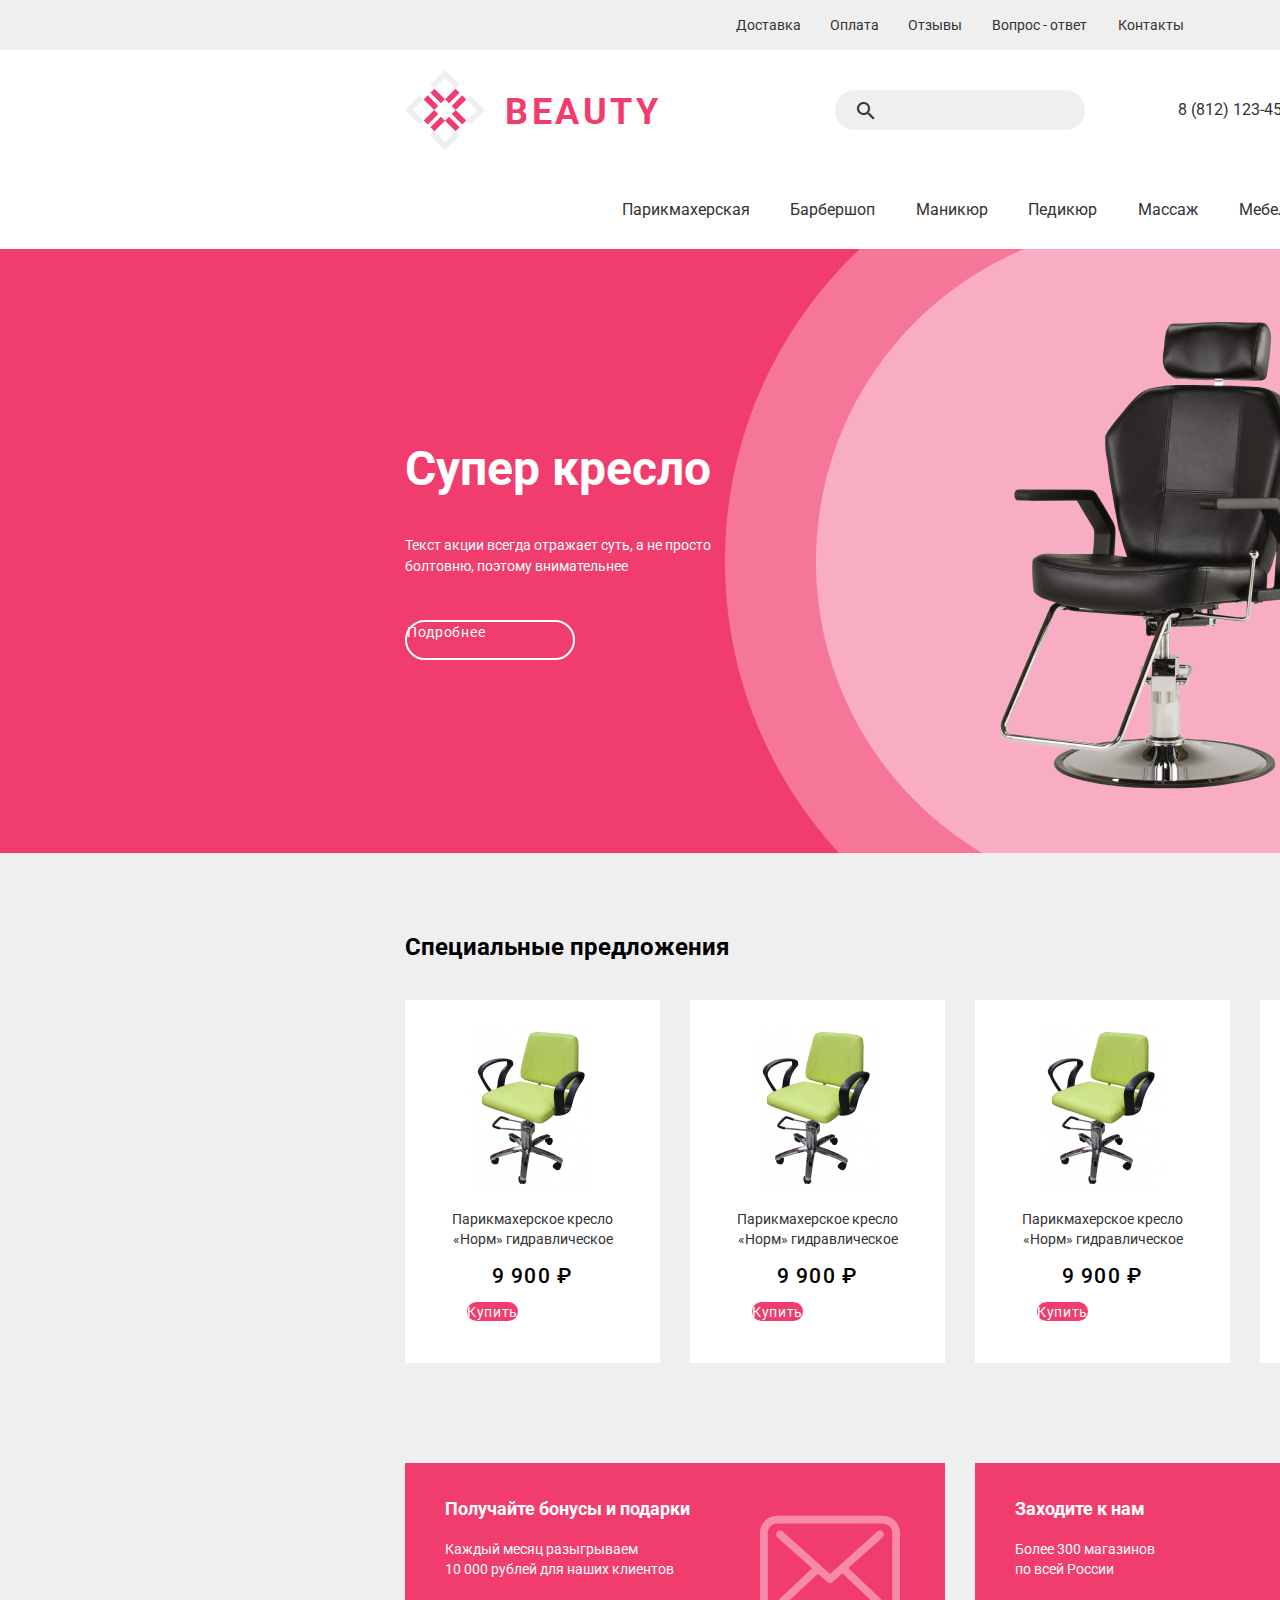
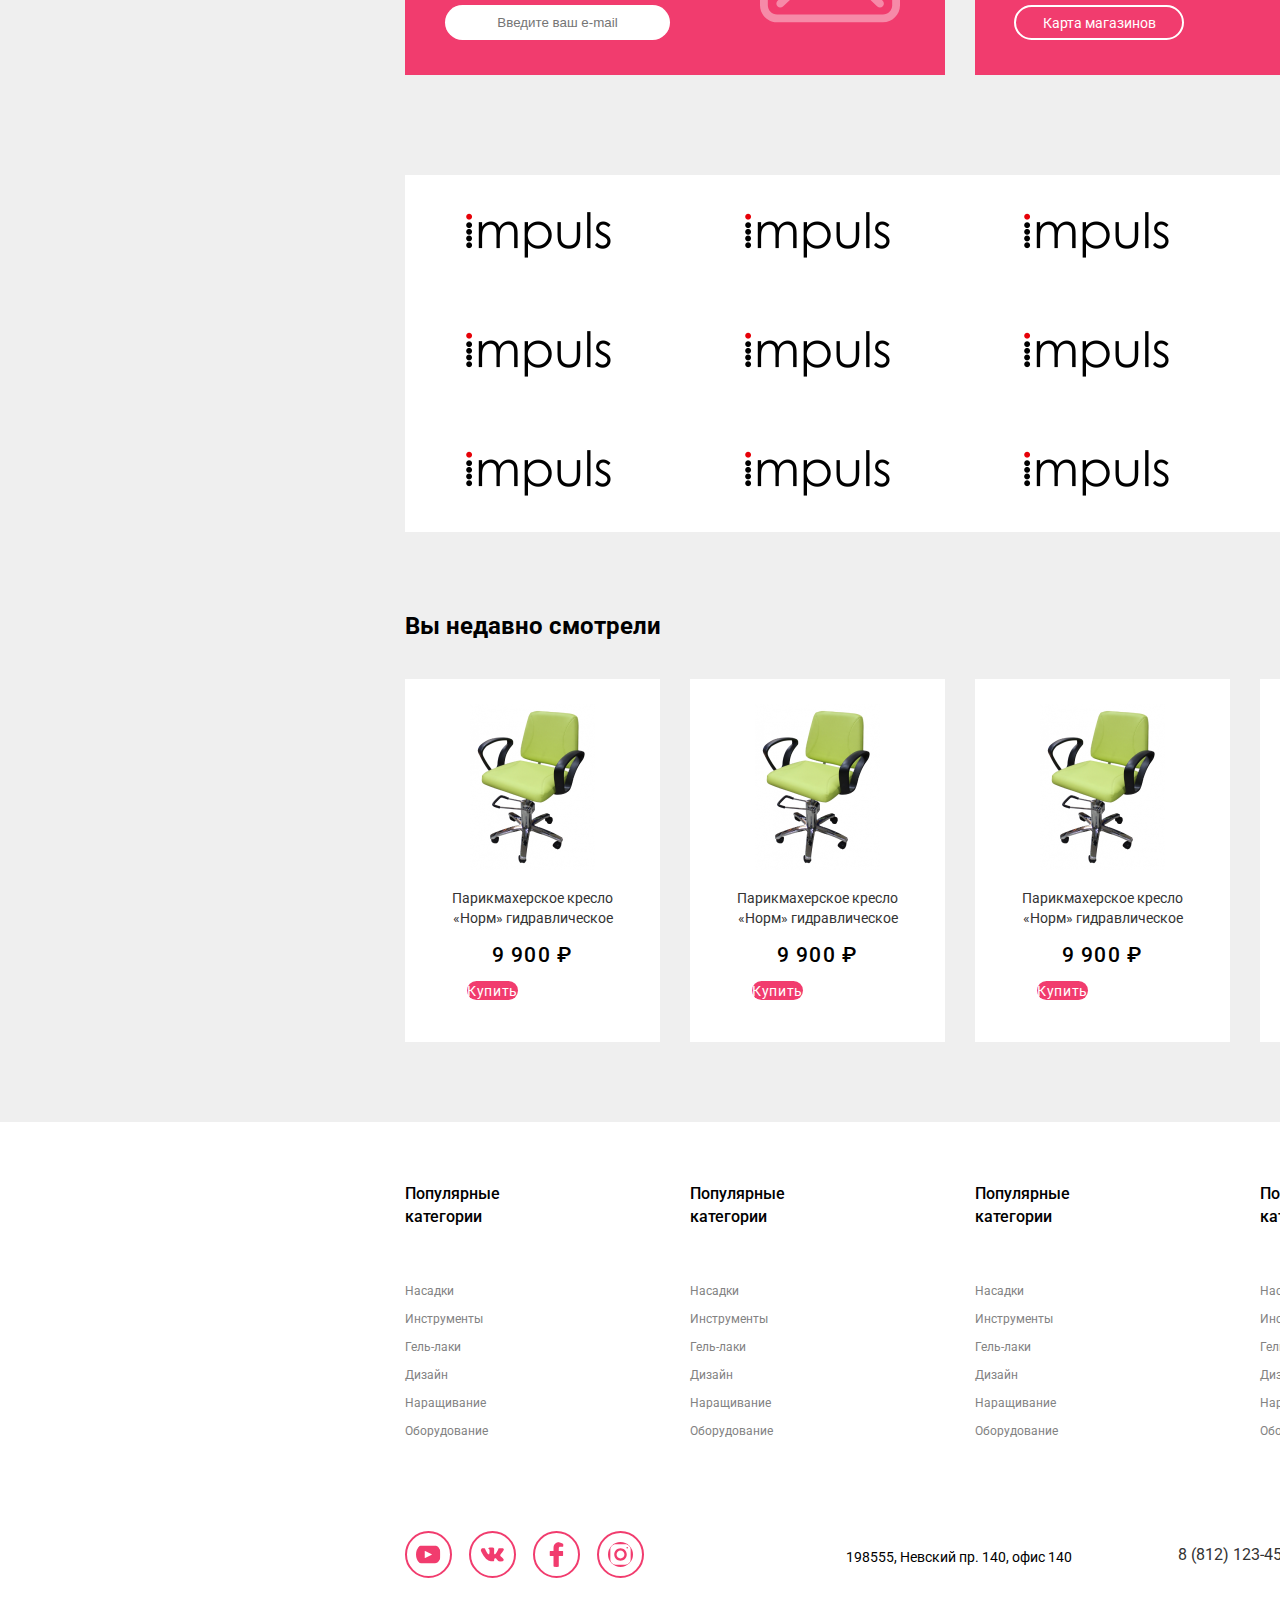
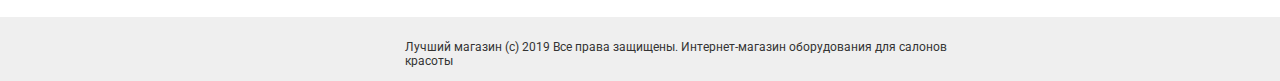
<file: index.html>
<!DOCTYPE html>
<html lang="en">

<head>
    <meta charset="UTF-8">
    <meta http-equiv="X-UA-Compatible" content="IE=edge">
    <meta name="viewport" content="width=device-width, initial-scale=1.0">
    <link href="styles/style.css" rel="stylesheet" type="text/css">
    <link rel="preconnect" href="https://fonts.googleapis.com">
    <link rel="preconnect" href="https://fonts.gstatic.com" crossorigin>
    <link href="https://fonts.googleapis.com/css2?family=Roboto:wght@400;500;700&display=swap" rel="stylesheet">
    <link href="https://fonts.googleapis.com/icon?family=Material+Icons" rel="stylesheet">
    <title>BEAUTY</title>
</head>

<body>
    <header>
        <nav class="main-nav">
            <ul class="main-nav__items">
                <li class="main-nav__item"><a href="">Доставка</a> </li>
                <li class="main-nav__item"><a href="">Оплата</a></li>
                <li class="main-nav__item"><a href="">Отзывы</a></li>
                <li class="main-nav__item"><a href="">Вопрос - ответ</a> </li>
                <li class="main-nav__item"><a href="">Контакты</a> </li>
            </ul>
        </nav>
    </header>
    <main>

        <section class="second-line">
            <h1 class="visually-hidden">Поиск по услугам</h1>
            <div class="logo">
                <img class="logo__img" src="img/logo.svg" alt="Логотип">
                <span class="logo__text">BEAUTY</span>
            </div>

            <div class="search">
                <form class="search__form" method="POST" action="order.php"> </form>
                <input class="search__input" type="search" name="search">
                <span class="material-icons">
                    search
                </span>
            </div>

            <div class="contact">
                <span class="contact__tel"> 8 (812) 123-45-67</span>
                <button class="btn">
                    <span class="btn__text"> Обратный звонок </span>
                </button>
            </div>



            <ul class="services-nav">
                <li class="services-nav__item"><a href="">Парикмахерская</a> </li>
                <li class="services-nav__item"><a href="">Барбершоп</a> </li>
                <li class="services-nav__item"><a href="">Маникюр </a></li>
                <li class="services-nav__item"><a href="">Педикюр</a> </li>
                <li class="services-nav__item"><a href="">Массаж</a> </li>
                <li class="services-nav__item"><a href="">Мебель</a> </li>
            </ul>
        </section>


        <section class="chair">
            <h3 class="visually-hidden">Акция</h3>
            <div class="chair__text">
                <h1 class="chair__header">Супер кресло</h1>
                <img class="chair__img" src="img/chairWithBackground.png" alt="">
                <div class="chair__desc">Текст акции всегда отражает суть, а не просто болтовню, поэтому внимательнее
                </div>
                <a class="btn_white" href="">
                    <span class="btn_white__text"> Подробнее</span>
                </a>
            </div>
        </section>

        <section class="special-offers">
            <h2 class="special-offers__header">Специальные предложения</h2>
            <ul class="special-offers__items">
                <li class="special-offers__item">
                    <img class="special-offers__item__img" src="img/smallChair.png" alt="">
                    <div class="special-offers__item__desc">Парикмахерское кресло «Норм» гидравлическое</div>
                    <div class="special-offers__item__price">9 900 &#8381;</div>
                    <a href="" class="btn_accent-color">
                        <span class="btn_accent-color__text">Купить</span>
                    </a>
                </li>

                <li class="special-offers__item">
                    <img class="special-offers__item__img" src="img/smallChair.png" alt="зеленое кресло">
                    <div class="special-offers__item__desc">Парикмахерское кресло «Норм» гидравлическое</div>
                    <div class="special-offers__item__price">9 900 &#8381;</div>
                    <a href="" class="btn_accent-color">
                        <span class="btn_accent-color__text">Купить</span>
                    </a>
                </li>

                <li class="special-offers__item">
                    <img class="special-offers__item__img" src="img/smallChair.png" alt="зеленое кресло">
                    <div class="special-offers__item__desc">Парикмахерское кресло «Норм» гидравлическое</div>
                    <div class="special-offers__item__price">9 900 &#8381;</div>
                    <a href="" class="btn_accent-color">
                        <span class="btn_accent-color__text">Купить</span>
                    </a>
                </li>

                <li class="special-offers__item">
                    <img class="special-offers__item__img" src="img/smallChair.png" alt="зеленое кресло">
                    <div class="special-offers__item__desc">Парикмахерское кресло «Норм» гидравлическое</div>
                    <div class="special-offers__item__price">9 900 &#8381;</div>
                    <a href="" class="btn_accent-color">
                        <span class="btn_accent-color__text">Купить</span>
                    </a>
                </li>
            </ul>

        </section>

        <section class="subscribe-shops">
            <div class="subscribe">
                <h3 class="subscribe__header">Получайте бонусы и подарки</h3>
                <div class="subscribe__desc"> Каждый месяц разыгрываем <br> 10 000 рублей для наших клиентов </div>
                <form class="subscribe__form" method="POST" action="order.php"></form>
                <input class="subscribe__email" name="email" placeholder="Введите ваш e-mail">


                <img class="subscribe__img" src="img/envelope.svg" alt="Конверт">
            </div>

            <div class="subscribe">
                <h3 class="subscribe__header">Заходите к нам</h3>
                <div class="subscribe__desc subscribe__desc_shops">Более 300 магазинов по всей России </div>
                <button class="btn_map">
                    <span class="btn_map__text">Карта магазинов</span>
                </button>

                <img class="subscribe__img_car" src="img/Car.svg" alt="Грузовик">
            </div>

        </section>


        <section class="brands">
            <h3 class="visually-hidden">Бренды</h3>
            <ul class="brands__items">
                <li class="brands__item"><img class="brands__item__img" src="img/brand.png" alt=""></li>
                <li class="brands__item"><img class="brands__item__img" src="img/brand.png" alt=""></li>
                <li class="brands__item"><img class="brands__item__img" src="img/brand.png" alt=""></li>
                <li class="brands__item"><img class="brands__item__img" src="img/brand.png" alt=""></li>
                <li class="brands__item"><img class="brands__item__img" src="img/brand.png" alt=""></li>
                <li class="brands__item"><img class="brands__item__img" src="img/brand.png" alt=""></li>
                <li class="brands__item"><img class="brands__item__img" src="img/brand.png" alt=""></li>
                <li class="brands__item"><img class="brands__item__img" src="img/brand.png" alt=""></li>
                <li class="brands__item"><img class="brands__item__img" src="img/brand.png" alt=""></li>
                <li class="brands__item"><img class="brands__item__img" src="img/brand.png" alt=""></li>
                <li class="brands__item"><img class="brands__item__img" src="img/brand.png" alt=""></li>
                <li class="brands__item"><img class="brands__item__img" src="img/brand.png" alt=""></li>
            </ul>
        </section>

        <section class="special-offers special-offers_bottom ">
            <h2 class="special-offers__header special-offers__header_bottom">Вы недавно смотрели </h2>
            <ul class="special-offers__items">
                <li class="special-offers__item">
                    <img class="special-offers__item__img" src="img/smallChair.png" alt="">
                    <div class="special-offers__item__desc">Парикмахерское кресло «Норм» гидравлическое</div>
                    <div class="special-offers__item__price">9 900 &#8381;</div>
                    <a href="" class="btn_accent-color">
                        <span class="btn_accent-color__text">Купить</span>
                    </a>
                </li>

                <li class="special-offers__item">
                    <img class="special-offers__item__img" src="img/smallChair.png" alt="зеленое кресло">
                    <div class="special-offers__item__desc">Парикмахерское кресло «Норм» гидравлическое</div>
                    <div class="special-offers__item__price">9 900 &#8381;</div>
                    <a href="" class="btn_accent-color">
                        <span class="btn_accent-color__text">Купить</span>
                    </a>
                </li>

                <li class="special-offers__item">
                    <img class="special-offers__item__img" src="img/smallChair.png" alt="зеленое кресло">
                    <div class="special-offers__item__desc">Парикмахерское кресло «Норм» гидравлическое</div>
                    <div class="special-offers__item__price">9 900 &#8381;</div>
                    <a href="" class="btn_accent-color">
                        <span class="btn_accent-color__text">Купить</span>
                    </a>
                </li>

                <li class="special-offers__item">
                    <img class="special-offers__item__img" src="img/smallChair.png" alt="зеленое кресло">
                    <div class="special-offers__item__desc">Парикмахерское кресло «Норм» гидравлическое</div>
                    <div class="special-offers__item__price">9 900 &#8381;</div>
                    <a href="" class="btn_accent-color">
                        <span class="btn_accent-color__text">Купить</span>
                    </a>
                </li>
            </ul>


        </section>
    </main>


    <footer class="footer">
        <ul class="categories">
            <li class="categories__header">Популярные категории</li>
            <li class="categories__item">Насадки </li>
            <li class="categories__item">Инструменты </li>
            <li class="categories__item">Гель-лаки </li>
            <li class="categories__item">Дизайн </li>
            <li class="categories__item">Наращивание </li>
            <li class="categories__item">Оборудование </li>
        </ul>

        <ul class="categories">
            <li class="categories__header">Популярные категории</li>
            <li class="categories__item">Насадки </li>
            <li class="categories__item">Инструменты </li>
            <li class="categories__item">Гель-лаки </li>
            <li class="categories__item">Дизайн </li>
            <li class="categories__item">Наращивание </li>
            <li class="categories__item">Оборудование </li>
        </ul>

        <ul class="categories">
            <li class="categories__header">Популярные категории</li>
            <li class="categories__item">Насадки </li>
            <li class="categories__item">Инструменты </li>
            <li class="categories__item">Гель-лаки </li>
            <li class="categories__item">Дизайн </li>
            <li class="categories__item">Наращивание </li>
            <li class="categories__item">Оборудование </li>
        </ul>

        <ul class="categories">
            <li class="categories__header">Популярные категории</li>
            <li class="categories__item">Насадки </li>
            <li class="categories__item">Инструменты </li>
            <li class="categories__item">Гель-лаки </li>
            <li class="categories__item">Дизайн </li>
            <li class="categories__item">Наращивание </li>
            <li class="categories__item">Оборудование </li>
        </ul>

        <h3 class="visually-hidden">Соц сети</h3>
        <ul class="socials__items">
            <li class="socials__item"><img class="socials__item__img" src="img/youtube.svg" alt=""></li>
            <li class="socials__item"><img class="socials__item__img" src="img/vk.svg" alt=""></li>
            <li class="socials__item"><img class="socials__item__img" src="img/facebook.svg" alt=""></li>
            <li class="socials__item"><img class="socials__item__img" src="img/instagram.svg" alt=""></li>
        </ul>

        <address class="address">198555, Невский пр. 140, офис 140</address>

        <div class="contact">
            <span class="contact__tel contact__tel_bottom"> 8 (812) 123-45-67</span>
            <button class="btn btn_bottom">
                <span class="btn__text"> Обратный звонок </span>
            </button>
        </div>

        <section class="copyright-footer">
            <h3 class="visually-hidden">Копирайт</h3>
            <div class="copyright">Лучший магазин (с) 2019 Все права защищены. Интернет-магазин оборудования для салонов
                красоты </div>
            <div class="copyright copyright__right">Политика конфиденциальности </div>
        </section>

    </footer>
</body>

</html>
</file>
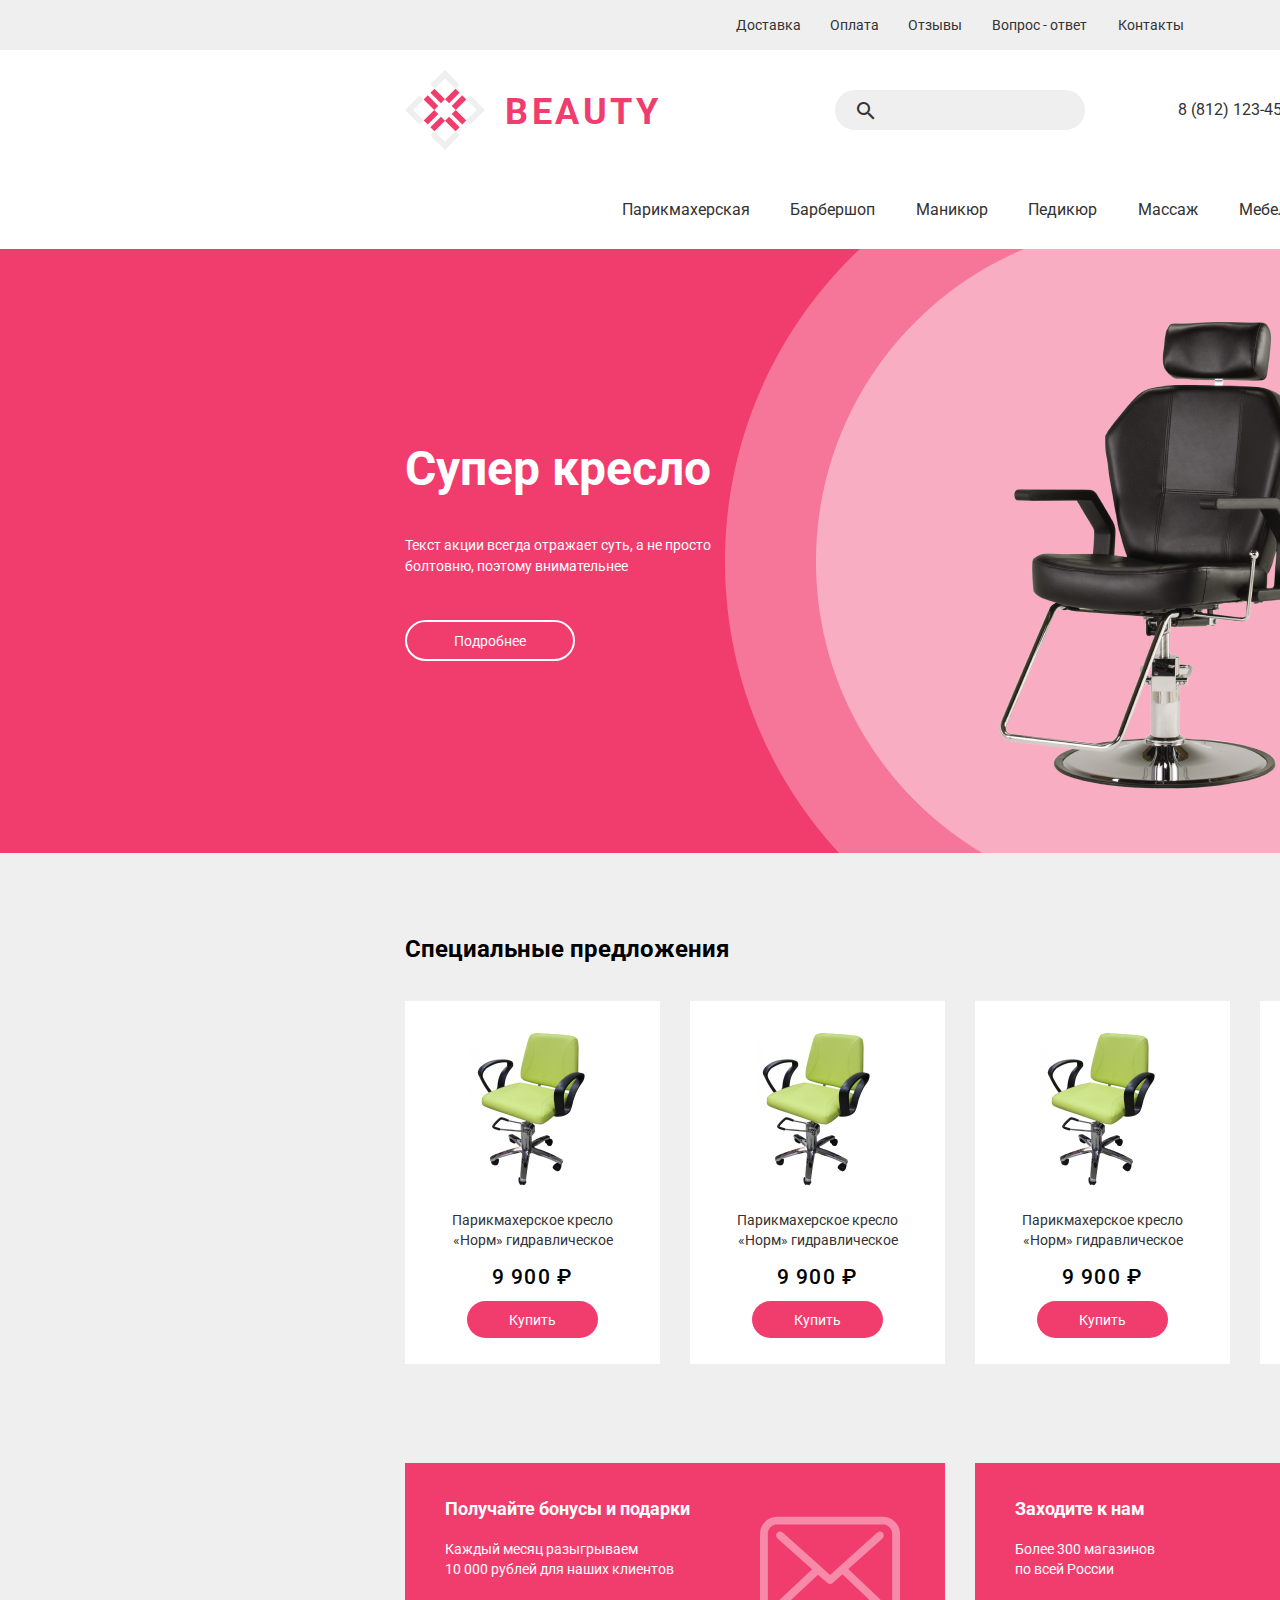
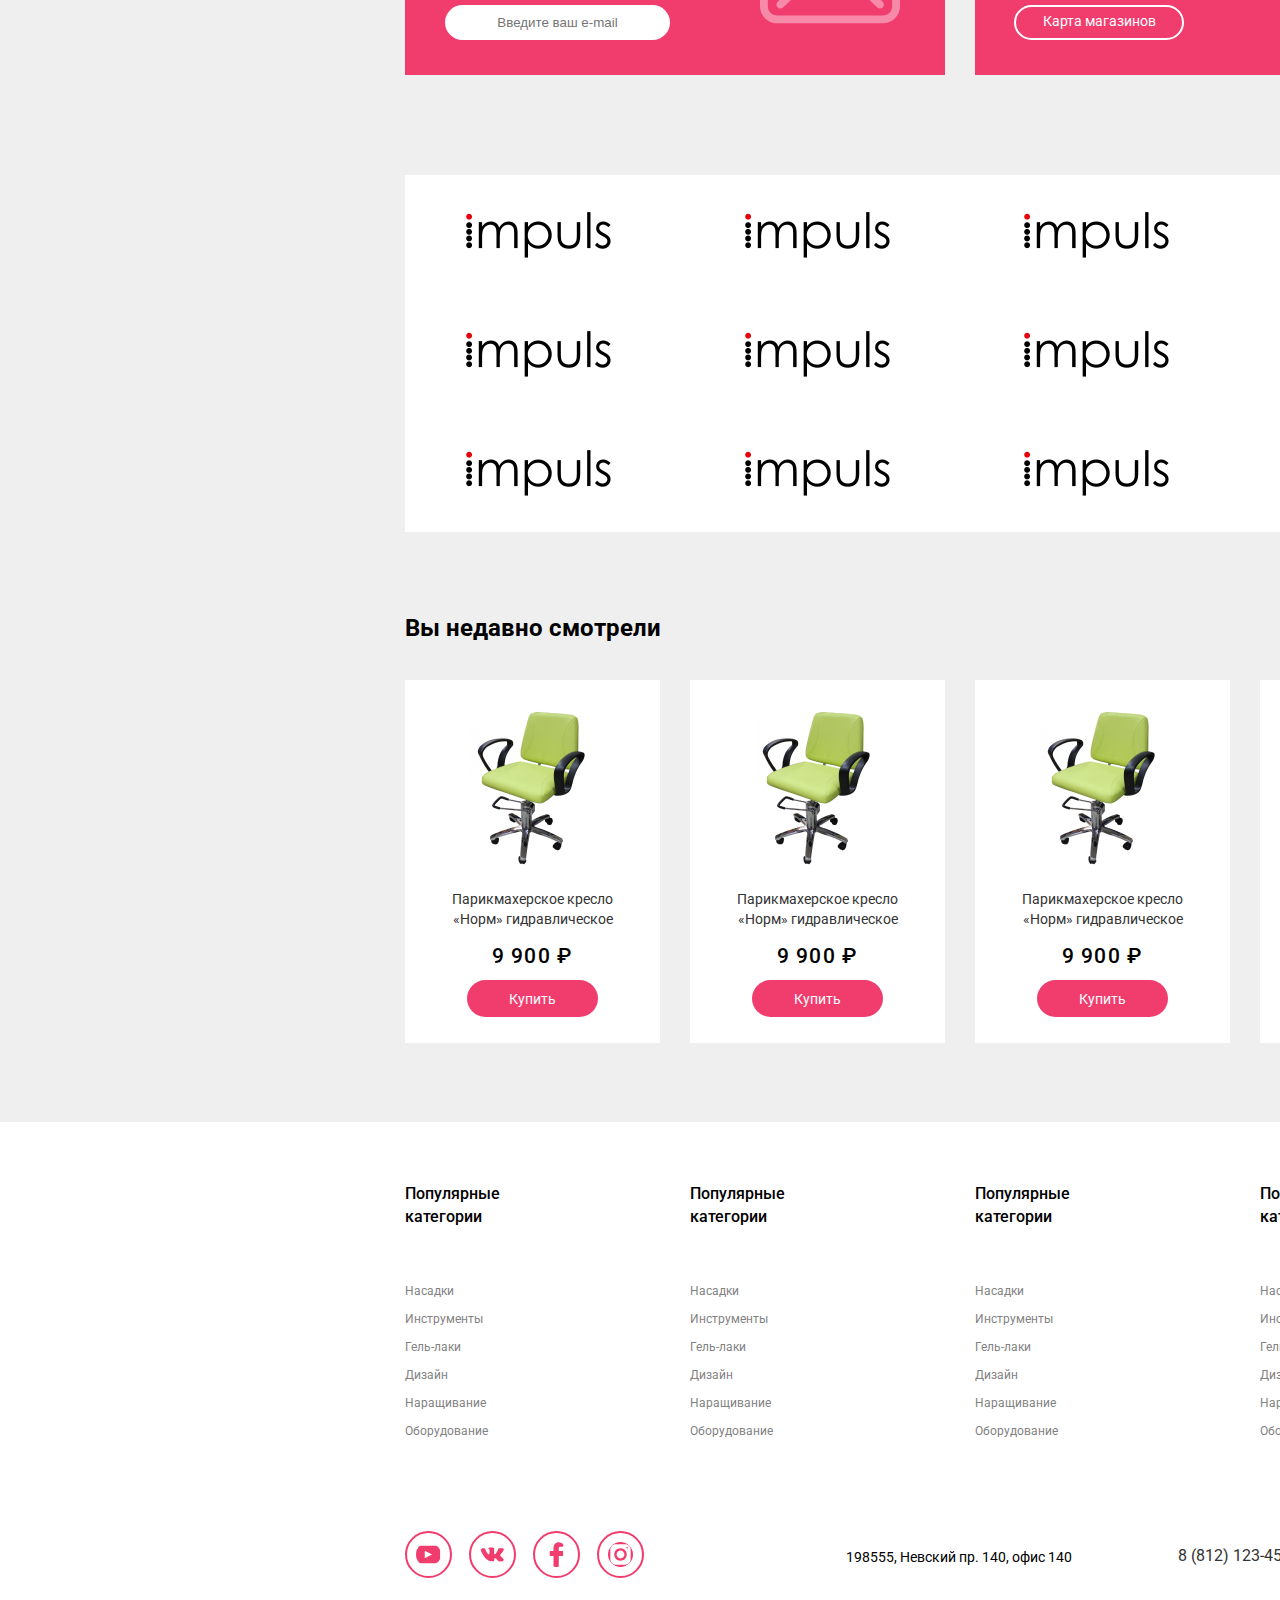
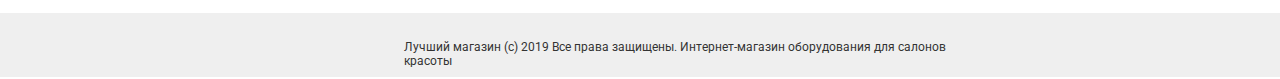
<file: index2.html>
<!DOCTYPE html>
<html lang="en">

<head>
    <meta charset="UTF-8">
    <meta http-equiv="X-UA-Compatible" content="IE=edge">
    <meta name="viewport" content="width=1920">
    <link href="styles/style2.css" rel="stylesheet" type="text/css">
    <link rel="preconnect" href="https://fonts.googleapis.com">
    <link rel="preconnect" href="https://fonts.gstatic.com" crossorigin>
    <link href="https://fonts.googleapis.com/css2?family=Roboto:wght@400;500;700&display=swap" rel="stylesheet">
    <link href="https://fonts.googleapis.com/icon?family=Material+Icons" rel="stylesheet">
    <title>BEAUTY</title>
</head>

<body>
    <header>
        <nav class="main-nav">
            <ul class="main-nav__items">
                <li class="main-nav__item"><a href="">Доставка</a> </li>
                <li class="main-nav__item"><a href="">Оплата</a></li>
                <li class="main-nav__item"><a href="">Отзывы</a></li>
                <li class="main-nav__item"><a href="">Вопрос - ответ</a> </li>
                <li class="main-nav__item"><a href="">Контакты</a> </li>
            </ul>
        </nav>
    </header>
    <main>

        <section class="second-line">
            <h1 class="visually-hidden">Поиск по услугам</h1>
            <div class="logo">
                <img class="logo__img" src="img/logo.svg" alt="Логотип">
                <span class="logo__text">BEAUTY</span>
            </div>

            <div class="search">
                <form class="search__form" method="POST" action="order.php"> </form>
                <input class="search__input" type="search" name="search">
                <span class="material-icons">
                    search
                </span>
            </div>

            <div class="contact contact__top">
                <span class="contact__tel"> 8 (812) 123-45-67</span>
                <button class="btn contact__btn">
                    <span class="btn__text"> Обратный звонок </span>
                </button>
            </div>



            <ul class="services-nav">
                <li class="services-nav__item"><a href="">Парикмахерская</a> </li>
                <li class="services-nav__item"><a href="">Барбершоп</a> </li>
                <li class="services-nav__item"><a href="">Маникюр </a></li>
                <li class="services-nav__item"><a href="">Педикюр</a> </li>
                <li class="services-nav__item"><a href="">Массаж</a> </li>
                <li class="services-nav__item"><a href="">Мебель</a> </li>
            </ul>
        </section>


        <section class="chair">
            <h3 class="visually-hidden">Акция</h3>
            <div class="chair__text">
                <h1 class="chair__header">Супер кресло</h1>
                <img class="chair__img" src="img/chairWithBackground.png" alt="">
                <div class="chair__desc">Текст акции всегда отражает суть, а не просто болтовню, поэтому внимательнее
                </div>
                <a class="btn btn_accent chair__btn " href="">
                    <span class="btn__text btn__text_white"> Подробнее</span>
                </a>
            </div>
        </section>

        <section class="special-offers">
            <h2 class="special-offers__header">Специальные предложения</h2>
            <ul class="special-offers__items">
                <li class="special-offers__item">
                    <img class="special-offers__item__img" src="img/smallChair.png" alt="">
                    <div class="special-offers__item__desc">Парикмахерское кресло «Норм» гидравлическое</div>
                    <div class="special-offers__item__price">9 900 &#8381;</div>
                    <a href="" class="btn btn_accent special-offers__btn">
                        <span class="btn__text btn__text_white">Купить</span>
                    </a>
                </li>

                <li class="special-offers__item">
                    <img class="special-offers__item__img" src="img/smallChair.png" alt="зеленое кресло">
                    <div class="special-offers__item__desc">Парикмахерское кресло «Норм» гидравлическое</div>
                    <div class="special-offers__item__price">9 900 &#8381;</div>
                    <a href="" class="btn btn_accent special-offers__btn">
                        <span class="btn__text btn__text_white">Купить</span>
                    </a>
                </li>

                <li class="special-offers__item">
                    <img class="special-offers__item__img" src="img/smallChair.png" alt="зеленое кресло">
                    <div class="special-offers__item__desc">Парикмахерское кресло «Норм» гидравлическое</div>
                    <div class="special-offers__item__price">9 900 &#8381;</div>
                    <a href="" class="btn btn_accent special-offers__btn">
                        <span class="btn__text btn__text_white">Купить</span>
                    </a>
                </li>

                <li class="special-offers__item">
                    <img class="special-offers__item__img" src="img/smallChair.png" alt="зеленое кресло">
                    <div class="special-offers__item__desc">Парикмахерское кресло «Норм» гидравлическое</div>
                    <div class="special-offers__item__price">9 900 &#8381;</div>
                    <a href="" class="btn btn_accent special-offers__btn">
                        <span class="btn__text btn__text_white">Купить</span>
                    </a>
                </li>
            </ul>

        </section>

        <section class="subscribe-shops">
            <div class="subscribe">
                <h3 class="subscribe__header">Получайте бонусы и подарки</h3>
                <div class="subscribe__desc"> Каждый месяц разыгрываем <br> 10 000 рублей для наших клиентов </div>
                <form class="subscribe__form" method="POST" action="order.php"></form>
                <input class="subscribe__email" name="email" placeholder="Введите ваш e-mail">


                <img class="subscribe__img" src="img/envelope.svg" alt="Конверт">
            </div>

            <div class="subscribe">
                <h3 class="subscribe__header">Заходите к нам</h3>
                <div class="subscribe__desc subscribe__desc_shops">Более 300 магазинов по всей России </div>
                <a class="btn btn_accent subscribe__btn">
                    <span class="btn__text btn__text_white">Карта магазинов</span>
                </a>

                <img class="subscribe__img_car" src="img/Car.svg" alt="Грузовик">
            </div>

        </section>


        <section class="brands">
            <h3 class="visually-hidden">Бренды</h3>
            <ul class="brands__items">
                <li class="brands__item"><img class="brands__item__img" src="img/brand.png" alt=""></li>
                <li class="brands__item"><img class="brands__item__img" src="img/brand.png" alt=""></li>
                <li class="brands__item"><img class="brands__item__img" src="img/brand.png" alt=""></li>
                <li class="brands__item"><img class="brands__item__img" src="img/brand.png" alt=""></li>
                <li class="brands__item"><img class="brands__item__img" src="img/brand.png" alt=""></li>
                <li class="brands__item"><img class="brands__item__img" src="img/brand.png" alt=""></li>
                <li class="brands__item"><img class="brands__item__img" src="img/brand.png" alt=""></li>
                <li class="brands__item"><img class="brands__item__img" src="img/brand.png" alt=""></li>
                <li class="brands__item"><img class="brands__item__img" src="img/brand.png" alt=""></li>
                <li class="brands__item"><img class="brands__item__img" src="img/brand.png" alt=""></li>
                <li class="brands__item"><img class="brands__item__img" src="img/brand.png" alt=""></li>
                <li class="brands__item"><img class="brands__item__img" src="img/brand.png" alt=""></li>
            </ul>
        </section>

        <section class="special-offers special-offers_bottom ">
            <h2 class="special-offers__header special-offers__header_bottom">Вы недавно смотрели </h2>
            <ul class="special-offers__items">
                <li class="special-offers__item">
                    <img class="special-offers__item__img" src="img/smallChair.png" alt="">
                    <div class="special-offers__item__desc">Парикмахерское кресло «Норм» гидравлическое</div>
                    <div class="special-offers__item__price">9 900 &#8381;</div>
                    <a href="" class="btn btn_accent special-offers__btn">
                        <span class="btn__text btn__text_white">Купить</span>
                    </a>
                </li>

                <li class="special-offers__item">
                    <img class="special-offers__item__img" src="img/smallChair.png" alt="зеленое кресло">
                    <div class="special-offers__item__desc">Парикмахерское кресло «Норм» гидравлическое</div>
                    <div class="special-offers__item__price">9 900 &#8381;</div>
                    <a href="" class="btn btn_accent special-offers__btn">
                        <span class="btn__text btn__text_white">Купить</span>
                    </a>
                </li>

                <li class="special-offers__item">
                    <img class="special-offers__item__img" src="img/smallChair.png" alt="зеленое кресло">
                    <div class="special-offers__item__desc">Парикмахерское кресло «Норм» гидравлическое</div>
                    <div class="special-offers__item__price">9 900 &#8381;</div>
                    <a href="" class="btn btn_accent special-offers__btn">
                        <span class="btn__text btn__text_white">Купить</span>
                    </a>
                </li>

                <li class="special-offers__item">
                    <img class="special-offers__item__img" src="img/smallChair.png" alt="зеленое кресло">
                    <div class="special-offers__item__desc">Парикмахерское кресло «Норм» гидравлическое</div>
                    <div class="special-offers__item__price">9 900 &#8381;</div>
                    <a href="" class="btn btn_accent special-offers__btn">
                        <span class="btn__text btn__text_white">Купить</span>
                    </a>
                </li>
            </ul>


        </section>
    </main>


    <footer class="footer">
        <ul class="categories">
            <li class="categories__header">Популярные категории</li>
            <li class="categories__item">Насадки </li>
            <li class="categories__item">Инструменты </li>
            <li class="categories__item">Гель-лаки </li>
            <li class="categories__item">Дизайн </li>
            <li class="categories__item">Наращивание </li>
            <li class="categories__item">Оборудование </li>
        </ul>

        <ul class="categories">
            <li class="categories__header">Популярные категории</li>
            <li class="categories__item">Насадки </li>
            <li class="categories__item">Инструменты </li>
            <li class="categories__item">Гель-лаки </li>
            <li class="categories__item">Дизайн </li>
            <li class="categories__item">Наращивание </li>
            <li class="categories__item">Оборудование </li>
        </ul>

        <ul class="categories">
            <li class="categories__header">Популярные категории</li>
            <li class="categories__item">Насадки </li>
            <li class="categories__item">Инструменты </li>
            <li class="categories__item">Гель-лаки </li>
            <li class="categories__item">Дизайн </li>
            <li class="categories__item">Наращивание </li>
            <li class="categories__item">Оборудование </li>
        </ul>

        <ul class="categories">
            <li class="categories__header">Популярные категории</li>
            <li class="categories__item">Насадки </li>
            <li class="categories__item">Инструменты </li>
            <li class="categories__item">Гель-лаки </li>
            <li class="categories__item">Дизайн </li>
            <li class="categories__item">Наращивание </li>
            <li class="categories__item">Оборудование </li>
        </ul>

        <h3 class="visually-hidden">Соц сети</h3>
        <ul class="socials__items">
            <li class="socials__item"><a href=""> <img class="socials__item__img" src="img/youtube.svg" alt=""></a></li>
            <li class="socials__item"><a href=""><img class="socials__item__img" src="img/vk.svg" alt=""></a></li>
            <li class="socials__item"><a href=""><img class="socials__item__img" src="img/facebook.svg" alt=""></a></li>
            <li class="socials__item"><a href=""><img class="socials__item__img" src="img/instagram.svg" alt=""></a></li>
        </ul>

        <address class="address">198555, Невский пр. 140, офис 140</address>

        <div class="contact contact__bottom">
            <span class="contact__tel"> 8 (812) 123-45-67</span>
            <button class="btn footer__btn">
                <span class="btn__text"> Обратный звонок </span>
            </button>
        </div>

        <section class="copyright-footer">
            <h3 class="visually-hidden">Копирайт</h3>
            <div class="copyright">Лучший магазин (с) 2019 Все права защищены. Интернет-магазин оборудования для салонов
                красоты </div>
            <div class="copyright copyright__right">Политика конфиденциальности </div>
        </section>

    </footer>
</body>

</html>
</file>
<file: styles/style.css>
* {
    margin: 0;
    padding: 0;
}

:root {
    --accent: #F13C6E;
    --grey: #EFEFEF;
    --dark: #333333;
}

html {
    font-family: Roboto;
}

body {
    height: 3279px;
    width: 1920px;
    color: var(--dark);
    background-color: var(--grey);
    position: relative;
}

li {
    list-style: none;
}

a:-webkit-any-link {
    list-style: none;
    text-decoration: none;
    color: var(--dark);
}

.main-nav {
    width: 1920px;
    height: 50px;
}

.main-nav__items {
    position: relative;
    font-weight: normal;
    font-size: 14px;
    line-height: 17px;
    display: grid;
    grid-template-columns: 64px 48px 54px 96px 65px;
    gap: 30px;
    left: 736px;
    top: 17px;
}

.second-line {
    position: static;
    background-color: white;
    width: 1920px;
    height: 149px;
    padding-top: 20px;
    padding-bottom: 30px;
}

.visually-hidden {
    display: none;
}

.logo__text {
    color: var(--accent);
    position: absolute;
    width: 158px;
    height: 39px;
    left: 505px;
    top: 91px;
    font-family: Roboto;
    font-style: normal;
    font-weight: bold;
    font-size: 36px;
    line-height: 42px;
    letter-spacing: 0.1em;
}

.logo__img {
    position: absolute;
    width: 80px;
    height: 80px;
    left: 405px;
    top: 70px;
}

.search {
    position: absolute;
    left: 835px;
    top: 90px;
}

.search__input {
    background-color: var(--grey);
    border-radius: 40px;
    width: 250px;
    height: 40px;
    border: var(--grey);
}

.material-icons {
    position: absolute;
    top: 9px;
    left: 19px;
}

.contact__tel {
    position: absolute;
    width: 127px;
    height: 19px;
    left: 1178px;
    top: 100px;
    font-family: Roboto;
    font-style: normal;
    font-weight: normal;
    font-size: 16px;
    line-height: 19px;
}

.btn {
    position: absolute;
    width: 170px;
    height: 40px;
    left: 1345px;
    top: 90px;
    background: #FFFFFF;
    border: 2px solid var(--accent);
    box-sizing: border-box;
    border-radius: 40px;
}

.btn__text {
    font-family: Roboto;
    font-size: 14px;
    font-style: normal;
    font-weight: 400;
    letter-spacing: 0em;
}

.services-nav {
    display: grid;
    grid-template-columns: 128px 86px 72px 70px 61px 58px;
    gap: 40px;
    position: absolute;
    width: 675px;
    height: 19px;
    left: 622px;
    top: 200px;
}

.services-nav__item {
    color: black;
}

.chair {
    width: 1920px;
    height: 604px;
    left: 0px;
    top: 249px;
    color: white;
}

.chair__header {
    font-family: Roboto;
    font-size: 48px;
    font-style: normal;
    font-weight: 700;
    line-height: 56px;
    letter-spacing: 0em;
    text-align: left;
    position: absolute;
    width: 308px;
    height: 44px;
    left: 405px;
    top: 441px;
}

.chair__desc {
    font-family: Roboto;
    font-size: 14px;
    font-style: normal;
    font-weight: 400;
    line-height: 21px;
    letter-spacing: 0em;
    text-align: left;
    position: absolute;
    width: 308px;
    height: 35px;
    left: 405px;
    top: 535px;
}

.btn_white {
    position: absolute;
    width: 170px;
    height: 40px;
    left: 405px;
    top: 620px;
    background: var(--accent);
    border: 2px solid #FFFFFF;
    box-sizing: border-box;
    border-radius: 40px;
}

.btn_white__text {
    height: 15px;
    font-family: Roboto;
    font-style: normal;
    font-weight: normal;
    font-size: 14px;
    line-height: 16px;
    text-align: center;
    letter-spacing: 0.05em;
    color: #FFFFFF;
}

.special-offers {
    position: absolute;
    width: 1110px;
    height: 430px;
    left: 405px;
    top: 933px;
}

.special-offers__header {
    position: absolute;
    font-family: Roboto;
    font-style: normal;
    font-weight: bold;
    font-size: 24px;
    line-height: 28px;
    color: black;
}

.special-offers__items {
    display: grid;
    grid-template-columns: repeat(4, 255px);
    gap: 30px;
    top: 67px;
    position: absolute;
}

.special-offers__item {
    background-color: white;
    width: 255px;
    height: 363px;
}

.special-offers__item__img {
    padding-top: 25px;
    padding-left: 65px;
    padding-bottom: 172px;
}

.special-offers__item__desc {
    width: 195px;
    height: 33px;
    font-family: Roboto;
    font-style: normal;
    font-weight: normal;
    font-size: 14px;
    line-height: 20px;
    text-align: center;
    color: #333333;
    position: relative;
    top: -158px;
    left: 30px;
}

.special-offers__item__price {
    width: 80px;
    height: 19px;
    font-family: Roboto;
    font-style: normal;
    font-weight: 500;
    font-size: 21px;
    line-height: 25px;
    text-align: center;
    letter-spacing: 0.05em;
    color: #000000;
    position: relative;
    top: -136px;
    left: 87px;
}

.btn_accent-color {
    height: 36px;
    width: 129px;
    border-radius: 30px;
    background-color: var(--accent);
    border-color: var(--accent);
    color: white;
    position: relative;
    top: -117px;
    left: 62px;
    border: 0px solid;
}

.btn_accent-color__text {
    position: relative;
    font-family: Roboto;
    font-style: normal;
    font-weight: normal;
    font-size: 14px;
    line-height: 16px;
    text-align: center;
    letter-spacing: 0.05em;
    color: #FFFFFF;
}

.subscribe-shops {
    position: absolute;
    left: 405px;
    top: 1463px;
    display: grid;
    grid-template-columns: repeat(2, 540px);
    gap: 30px;
}

.subscribe {
    width: 540px;
    height: 212px;
    background-color: var(--accent);
}

.subscribe__header {
    padding-top: 35px;
    padding-left: 40px;
    font-family: Roboto;
    font-style: normal;
    font-weight: bold;
    font-size: 18px;
    line-height: 21px;
    color: #FFFFFF;
}

.subscribe__desc {
    width: 231px;
    height: 40px;
    margin-top: 20px;
    padding-left: 40px;
    font-family: Roboto;
    font-style: normal;
    font-weight: normal;
    font-size: 14px;
    line-height: 20px;
    color: #FFFFFF;
}

.subscribe__img {
    position: absolute;
    top: 36px;
    left: 355px;
}

.subscribe__img_car {
    position: absolute;
    left: 877px;
    top: 56px;
}

.subscribe__desc_shops {
    width: 141px;
    height: 40px;
}

.subscribe__email {
    position: absolute;
    width: 225px;
    height: 35px;
    top: 142px;
    left: 40px;
    border: 0;
    background: #FFFFFF;
    border-radius: 30px;
}

.btn_map {
    position: absolute;
    width: 170px;
    height: 35px;
    top: 142px;
    right: 331px;
    background: var(--accent);
    border: 2px solid #FFFFFF;
    box-sizing: border-box;
    border-radius: 30px;
}

.btn_map__text {
    font-family: Roboto;
    font-style: normal;
    font-weight: normal;
    font-size: 14px;
    line-height: 16px;
    text-align: center;
    color: #FFFFFF;
}

::-webkit-input-placeholder {
    text-align: center;
}

.brands {
    position: absolute;
    left: 405px;
    top: 1775px;
    width: 1110px;
    height: 357px;
    background-color: white;
}

.brands__items {
    display: grid;
    grid-template-columns: repeat(4, 149px);
    column-gap: 130px;
    row-gap: 66px;
    width: 987px;
    height: 287px;
    padding-top: 35px;
    padding-left: 60px;
}

.special-offers_bottom {
    top: 2212px;
}

.footer {
    position: absolute;
    width: 1920px;
    height: 557px;
    top: 2722px;
    left: 0;
    background-color: white;
    display: grid;
    grid-template-columns: repeat(4, 255px);
    column-gap: 203px;
    gap: 30px;
}

.categories {
    padding-top: 60px;
    width: 255px;
    height: 253px;
    padding-left: 405px;
}

.categories__header {
    width: 99px;
    height: 40px;
    font-family: Roboto;
    font-style: normal;
    font-weight: 500;
    font-size: 16px;
    line-height: 23px;
    color: black;
    margin-bottom: 55px;
}

.categories__item {
    font-family: Roboto;
    font-style: normal;
    font-weight: normal;
    font-size: 12px;
    line-height: 28px;
    color: #828282;
}

.socials__items {
    display: grid;
    grid-template-columns: repeat(4, 45px);
    gap: 19px;
    padding-top: 42px;
    position: relative;
    left: 405px;
    top: -37px;
}

.socials__item__img {
    border: 2px solid var(--accent);
    border-radius: 50%;
    width: 25px;
    padding: 9px;
    height: 25px;
    background-position: center;
}

.address {
    position: relative;
    top: 23px;
    left: 561px;
    font-family: Roboto;
    font-style: normal;
    font-weight: normal;
    font-size: 14px;
    line-height: 16px;
    color: #000000;
    width: 227px;
    height: 16px;
}

.contact__tel_bottom {
    position: absolute;
    top: 423px;
}

.btn_bottom {
    position: absolute;
    top: 413px;
}

.copyright-footer {
    position: absolute;
    background-color: #EFEFEF;
    width: 1920px;
    height: 64px;
    top: 495px;
}

.copyright {
    margin-left: 405px;
    margin-top: 23px;
    font-family: Roboto;
    font-style: normal;
    font-weight: normal;
    font-size: 12px;
    line-height: 14px;
    width: 584px;
    height: 14px;
    right: 855px;
    background-color: var(--grey);
}

.copyright__right {
    position: relative;
    left: 928px;
    width: 181px;
    height: 14px;
    top: -37px;
}
</file>
<file: styles/style2.css>
* {
    margin: 0;
    padding: 0;
}

:root {
    --accent: #F13C6E;
    --grey: #EFEFEF;
    --dark: #333333;
}

html {
    font-family: Roboto;
}

body {
    height: 3279px;
    min-width: 1920px;
    color: var(--dark);
    background-color: var(--grey);
    position: relative;
}

li {
    list-style: none;
}

a:-webkit-any-link {
    list-style: none;
    text-decoration: none;
    color: var(--dark);
}

.main-nav {
    width: 1920px;
    height: 50px;
}

.main-nav__items {
    position: relative;
    font-weight: normal;
    font-size: 14px;
    line-height: 17px;
    display: grid;
    grid-template-columns: 64px 48px 54px 96px 65px;
    gap: 30px;
    left: 736px;
    top: 17px;
}

.second-line {
    position: static;
    background-color: white;
    width: 1920px;
    height: 149px;
    padding-top: 20px;
    padding-bottom: 30px;
}

.visually-hidden {
    display: none;
}

.logo__text {
    color: var(--accent);
    position: absolute;
    width: 158px;
    height: 39px;
    left: 505px;
    top: 91px;
    font-family: Roboto;
    font-style: normal;
    font-weight: bold;
    font-size: 36px;
    line-height: 42px;
    letter-spacing: 0.1em;
}

.logo__img {
    position: absolute;
    width: 80px;
    height: 80px;
    left: 405px;
    top: 70px;
}

.search {
    position: absolute;
    left: 835px;
    top: 90px;
}

.search__input {
    background-color: var(--grey);
    border-radius: 40px;
    width: 250px;
    height: 40px;
    border: var(--grey);
}

.material-icons {
    position: absolute;
    top: 9px;
    left: 19px;
}

.contact__top {
    position: relative;
}

.contact__tel {
    position: relative;
    width: 127px;
    height: 19px;
    left: 1178px;
    top: 30px;
    font-family: Roboto;
    font-style: normal;
    font-weight: normal;
    font-size: 16px;
    line-height: 19px;
}

.services-nav {
    display: grid;
    grid-template-columns: 128px 86px 72px 70px 61px 58px;
    gap: 40px;
    width: 675px;
    height: 19px;
    margin-left: 622px;
    margin-top: 111px;
}

.services-nav__item {
    color: black;
}

.chair {
    width: 1920px;
    height: 604px;
    left: 0px;
    top: 249px;
    color: white;
}

.chair__header {
    font-family: Roboto;
    font-size: 48px;
    font-style: normal;
    font-weight: 700;
    line-height: 56px;
    letter-spacing: 0em;
    text-align: left;
    position: absolute;
    width: 308px;
    height: 44px;
    left: 405px;
    top: 441px;
}

.chair__desc {
    font-family: Roboto;
    font-size: 14px;
    font-style: normal;
    font-weight: 400;
    line-height: 21px;
    letter-spacing: 0em;
    text-align: left;
    position: absolute;
    width: 308px;
    height: 35px;
    left: 405px;
    top: 535px;
}

/*                                      ВСЕ КНОПКИ ТУТ!                                            */

.btn {
    background: #FFFFFF;
    border: 2px solid var(--accent);
    box-sizing: border-box;
    border-radius: 40px;
    padding: 9px 25px;
    min-width: 170px;
    text-align: center;
}

.btn__text {
    font-family: Roboto;
    font-size: 14px;
    font-style: normal;
    font-weight: 400;
    letter-spacing: 0em;
    line-height: 17px;
}

.contact__btn {
    position: absolute;
    left: 1345px;
    top: 21px;
}

.btn_accent {
    background: var(--accent);
    border: 2px solid #FFFFFF;
}

.btn__text_white {
    color: white;
}

.chair__btn {
    position: absolute;
    left: 405px;
    top: 620px;
}

.special-offers__btn {
    position: relative;
    top: -110px;
    left: 62px;
    min-width: 130px;
    border: 0px;
    padding: 9px 42px;
}

.subscribe__btn {
    position: absolute;
    width: 170px;
    height: 35px;
    top: 142px;
    right: 331px;
    padding-top: 4px;
}

.footer__btn {
    position: relative;
    left: 1345px;
}

.special-offers {
    width: 1110px;
    height: 430px;
    margin-left: 405px;
    margin-top: 82px;
}

.special-offers__header {
    font-family: Roboto;
    font-style: normal;
    font-weight: bold;
    font-size: 24px;
    line-height: 28px;
    color: black;
    margin-bottom: 38px;
}

.special-offers__items {
    display: grid;
    grid-template-columns: repeat(4, 255px);
    gap: 30px;
}

.special-offers__item {
    background-color: white;
    width: 255px;
    height: 363px;
}

.special-offers__item__img {
    padding-top: 25px;
    padding-left: 65px;
    padding-bottom: 172px;
}

.special-offers__item__desc {
    width: 195px;
    height: 33px;
    font-family: Roboto;
    font-style: normal;
    font-weight: normal;
    font-size: 14px;
    line-height: 20px;
    text-align: center;
    color: #333333;
    position: relative;
    top: -158px;
    left: 30px;
}

.special-offers__item__price {
    width: 80px;
    height: 19px;
    font-family: Roboto;
    font-style: normal;
    font-weight: 500;
    font-size: 21px;
    line-height: 25px;
    text-align: center;
    letter-spacing: 0.05em;
    color: #000000;
    position: relative;
    top: -136px;
    left: 87px;
}

.subscribe-shops {
    margin-left: 405px;
    margin-top: 98px;
    display: grid;
    grid-template-columns: repeat(2, 540px);
    gap: 30px;
}

.subscribe {
    width: 540px;
    height: 212px;
    background-color: var(--accent);
    position: relative;
}

.subscribe__header {
    padding-top: 35px;
    padding-left: 40px;
    font-family: Roboto;
    font-style: normal;
    font-weight: bold;
    font-size: 18px;
    line-height: 21px;
    color: #FFFFFF;
}

.subscribe__desc {
    width: 231px;
    height: 40px;
    margin-top: 20px;
    padding-left: 40px;
    font-family: Roboto;
    font-style: normal;
    font-weight: normal;
    font-size: 14px;
    line-height: 20px;
    color: #FFFFFF;
}

.subscribe__img {
    margin-bottom: 36px;
    margin-left: 355px;
    margin-top: -79px;
}

.subscribe__img_car {
    margin-left: 306px;
    margin-top: -60px;
}

.subscribe__desc_shops {
    width: 141px;
    height: 40px;
}

.subscribe__email {
    position: absolute;
    width: 225px;
    height: 35px;
    top: 142px;
    left: 40px;
    border: 0;
    background: #FFFFFF;
    border-radius: 30px;
}

::-webkit-input-placeholder {
    text-align: center;
}

.brands {
    margin-left: 405px;
    margin-top: 100px;
    width: 1110px;
    height: 357px;
    background-color: white;
}

.brands__items {
    display: grid;
    grid-template-columns: repeat(4, 149px);
    column-gap: 130px;
    row-gap: 66px;
    width: 987px;
    height: 287px;
    padding-top: 35px;
    padding-left: 60px;
}

.special-offers_bottom {
    top: 2212px;
}

.footer {
    width: 1920px;
    height: 557px;
    margin-top: 78px;
    background-color: white;
    display: grid;
    grid-template-columns: repeat(4, 255px);
    column-gap: 203px;
    gap: 30px;
}

.categories {
    padding-top: 60px;
    width: 255px;
    height: 253px;
    padding-left: 405px;
}

.categories__header {
    width: 99px;
    height: 40px;
    font-family: Roboto;
    font-style: normal;
    font-weight: 500;
    font-size: 16px;
    line-height: 23px;
    color: black;
    margin-bottom: 55px;
}

.categories__item {
    font-family: Roboto;
    font-style: normal;
    font-weight: normal;
    font-size: 12px;
    line-height: 28px;
    color: #828282;
}

.socials__items {
    display: grid;
    grid-template-columns: repeat(4, 45px);
    gap: 19px;
    padding-top: 42px;
    position: relative;
    left: 405px;
    top: -37px;
}

.socials__item__img {
    border: 2px solid var(--accent);
    border-radius: 50%;
    width: 25px;
    padding: 9px;
    height: 25px;
    background-position: center;
}

.address {
    position: relative;
    top: 23px;
    left: 561px;
    font-family: Roboto;
    font-style: normal;
    font-weight: normal;
    font-size: 14px;
    line-height: 16px;
    color: #000000;
    width: 227px;
    height: 16px;
}

.contact__bottom {
    position: relative;
    top: -10px;
    right: 570px;
}

.copyright-footer {
    position: relative;
    background-color: #EFEFEF;
    width: 1920px;
    height: 64px;
    left: -856px;
    top: 87px;
}

.copyright {
    margin-left: 405px;
    margin-top: 27px;
    font-family: Roboto;
    font-style: normal;
    font-weight: normal;
    font-size: 12px;
    line-height: 14px;
    width: 584px;
    height: 14px;
    right: 855px;
    background-color: var(--grey);
}

.copyright__right {
    position: relative;
    left: 928px;
    width: 181px;
    height: 14px;
    top: -40px;
}
</file>
